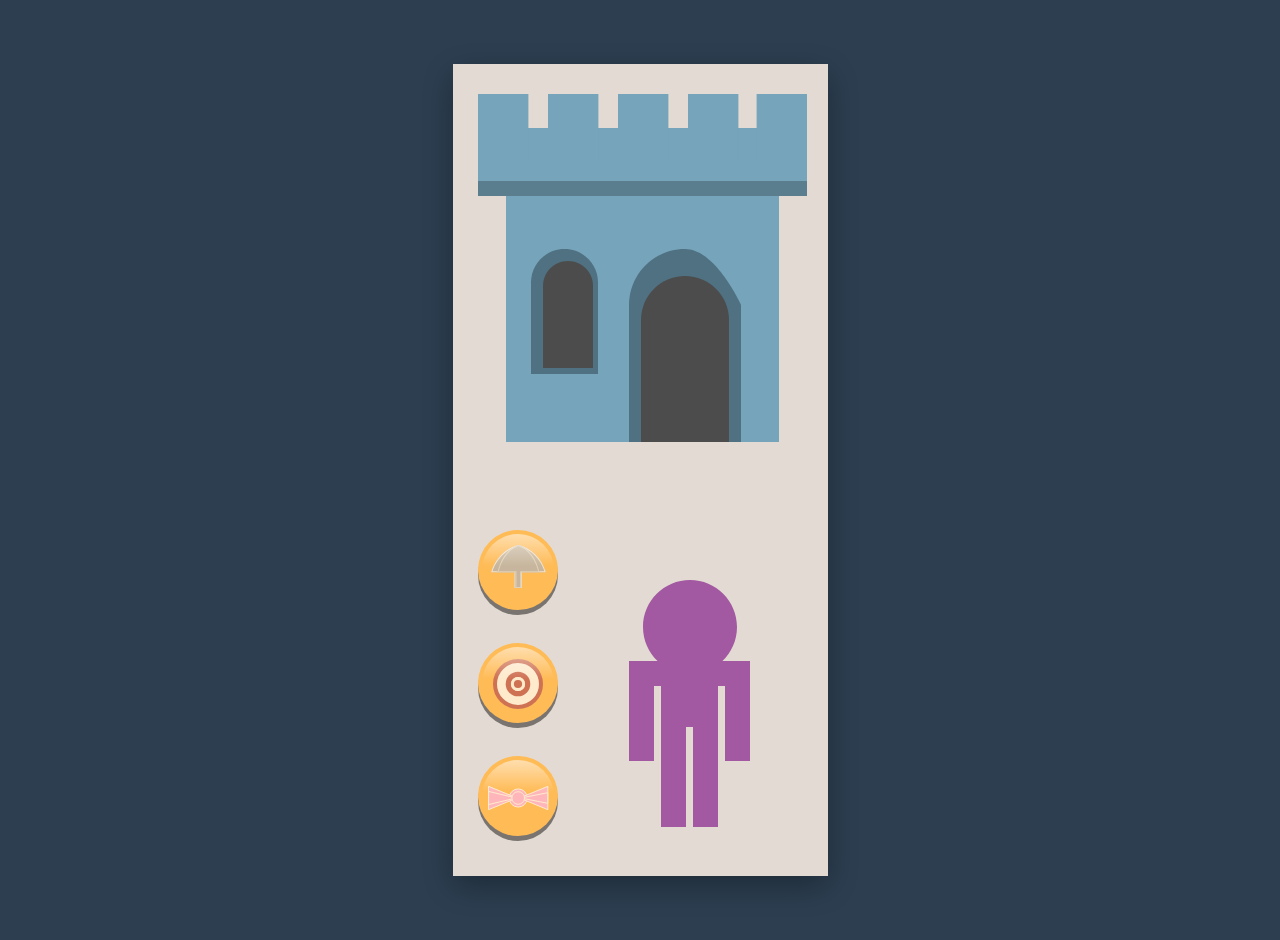
<file: index.html>
<!DOCTYPE html>
<html lang="en">
<head>
    <meta charset="UTF-8">
    <meta name="viewport" content="width=device-width, initial-scale=1.0">
    <title>Interactive Adventure</title>
    <style>
        body {
            margin: 0;
            padding: 20px;
            display: flex;
            justify-content: center;
            align-items: center;
            min-height: 100vh;
            background: #2c3e50;
            font-family: Arial, sans-serif;
        }

        #svg-container {
            background: white;
            border-radius: 10px;
            box-shadow: 0 10px 30px rgba(0,0,0,0.3);
        }

        svg {
            display: block;
        }

        .clickable {
            cursor: pointer;
        }

        .clickable:hover {
            opacity: 0.8;
        }

        @keyframes doorGlow {
            0%, 100% {
                filter: drop-shadow(0 0 5px rgba(76, 113, 129, 0.3));
            }
            50% {
                filter: drop-shadow(0 0 20px rgba(76, 113, 129, 0.8));
            }
        }

        .door-glow {
            animation: doorGlow 3s ease-in-out infinite;
        }
    </style>
</head>
<body>
    <div id="svg-container">
        <svg width="375" height="812" viewBox="0 0 375 812" fill="none" xmlns="http://www.w3.org/2000/svg">
            <rect width="375" height="812" fill="#E3DBD3"/>
            <rect x="53" y="117" width="273" height="261" fill="#76A4BA"/>
            <rect x="25" y="64" width="329" height="68" fill="#76A4BA"/>
            <rect x="25" y="30" width="50.4" height="68" fill="#76A4BA"/>
            <rect x="303.6" y="30" width="50.4" height="68" fill="#76A4BA"/>
            <rect x="94.9999" y="30" width="50.4" height="68" fill="#76A4BA"/>
            <rect x="165" y="30" width="50.4" height="68" fill="#76A4BA"/>
            <rect x="235" y="30" width="50.4" height="68" fill="#76A4BA"/>
            <rect x="25" y="117" width="329" height="15" fill="black" fill-opacity="0.23"/>

            <!-- Door elements with glow -->
            <g class="door-glow clickable" id="door">
                <path d="M176 241C176 210.072 201.072 185 232 185C262.928 185 288 241 288 241V378H176V241Z" fill="#4F7181"/>
                <path d="M188 256C188 231.699 207.699 212 232 212C256.301 212 276 231.699 276 256V378H188V256Z" fill="#4C4C4C"/>
                <path d="M78 218.5C78 199.998 92.9985 185 111.5 185C130.002 185 145 199.998 145 218.5V310H78V218.5Z" fill="#4F7181"/>
                <path d="M90 222C90 208.193 101.193 197 115 197C128.807 197 140 208.193 140 222V304H90V222Z" fill="#4C4C4C"/>
            </g>

            <!-- Hero -->
            <g id="hero">
                <path d="M237 516C262.957 516 284 537.043 284 563C284 576.373 278.414 588.441 269.449 597H297V697H272V622H265V763H240V663H233V763H208V622H201V697H176V597H204.551C195.586 588.441 190 576.373 190 563C190 537.043 211.043 516 237 516Z" fill="#A359A2"/>

                <!-- Tie element (initially hidden) -->
                <g id="tie" style="display: none;">
                    <circle cx="235.2" cy="611" r="12.1667" fill="#FFB5E6" stroke="white"/>
                    <path d="M195.8 626.707L195.8 595.293L233.889 611L195.8 626.707Z" fill="#FFB5E6" stroke="white"/>
                    <path d="M195.95 619.893L195.95 602.107L233.055 611L195.95 619.893Z" fill="#FFB5E6" stroke="white"/>
                    <path d="M274.6 595.293L274.6 626.707L236.511 611L274.6 595.293Z" fill="#FFB5E6" stroke="white"/>
                    <path d="M274.45 603.813L274.45 618.187L237.797 611L274.45 603.813Z" fill="#FFB5E6" stroke="white"/>
                    <circle cx="235.2" cy="611" r="8.5" fill="#FFB5E6" stroke="white"/>
                </g>

                <!-- Helmet element (initially hidden) -->
                <g id="helmet" style="display: none;">
                    <mask id="path-24-inside-1_2_2" fill="white">
                        <path d="M236.499 499.001C261.17 505.138 280.854 524.993 287.997 550.559H242.999V579.999H228.999V550.559H185C192.143 524.993 211.827 505.138 236.499 499.001Z"/>
                    </mask>
                    <path d="M236.499 499.001C261.17 505.138 280.854 524.993 287.997 550.559H242.999V579.999H228.999V550.559H185C192.143 524.993 211.827 505.138 236.499 499.001Z" fill="#B5B5B5"/>
                    <path d="M236.499 499.001L236.74 498.031L236.499 497.971L236.258 498.031L236.499 499.001ZM287.997 550.559V551.559H289.315L288.96 550.289L287.997 550.559ZM242.999 550.559V549.559H241.999V550.559H242.999ZM242.999 579.999V580.999H243.999V579.999H242.999ZM228.999 579.999H227.999V580.999H228.999V579.999ZM228.999 550.559H229.999V549.559H228.999V550.559ZM185 550.559L184.037 550.29L183.682 551.559H185V550.559ZM236.499 499.001L236.258 499.971C260.556 506.016 279.981 525.585 287.034 550.828L287.997 550.559L288.96 550.289C281.727 524.401 261.785 504.26 236.74 498.031L236.499 499.001ZM287.997 550.559V549.559H242.999V550.559V551.559H287.997V550.559ZM242.999 550.559H241.999V579.999H242.999H243.999V550.559H242.999ZM242.999 579.999V578.999H228.999V579.999V580.999H242.999V579.999ZM228.999 579.999H229.999V550.559H228.999H227.999V579.999H228.999ZM228.999 550.559V549.559H185V550.559V551.559H228.999V550.559ZM185 550.559L185.963 550.828C193.016 525.584 212.442 506.016 236.74 499.971L236.499 499.001L236.258 498.031C211.213 504.26 191.27 524.401 184.037 550.29L185 550.559Z" fill="#F1F1F1" mask="url(#path-24-inside-1_2_2)"/>
                    <mask id="path-26-inside-2_2_2" fill="white">
                        <path d="M236.499 499.001C255.422 505.138 270.516 524.993 275.995 550.559H241.484V579.999H230.747V550.559H197.002C202.481 524.993 217.576 505.138 236.499 499.001Z"/>
                    </mask>
                    <path d="M236.499 499.001C255.422 505.138 270.516 524.993 275.995 550.559H241.484V579.999H230.747V550.559H197.002C202.481 524.993 217.576 505.138 236.499 499.001Z" fill="#B5B5B5"/>
                    <path d="M236.499 499.001L236.808 498.05L236.499 497.95L236.191 498.05L236.499 499.001ZM275.995 550.559V551.559H277.232L276.973 550.349L275.995 550.559ZM241.484 550.559V549.559H240.484V550.559H241.484ZM241.484 579.999V580.999H242.484V579.999H241.484ZM230.747 579.999H229.747V580.999H230.747V579.999ZM230.747 550.559H231.747V549.559H230.747V550.559ZM197.002 550.559L196.024 550.349L195.765 551.559H197.002V550.559ZM236.499 499.001L236.191 499.952C254.663 505.943 269.585 525.421 275.017 550.768L275.995 550.559L276.973 550.349C271.447 524.566 256.18 504.333 236.808 498.05L236.499 499.001ZM275.995 550.559V549.559H241.484V550.559V551.559H275.995V550.559ZM241.484 550.559H240.484V579.999H241.484H242.484V550.559H241.484ZM241.484 579.999V578.999H230.747V579.999V580.999H241.484V579.999ZM230.747 579.999H231.747V550.559H230.747H229.747V579.999H230.747ZM230.747 550.559V549.559H197.002V550.559V551.559H230.747V550.559ZM197.002 550.559L197.98 550.768C203.412 525.42 218.335 505.943 236.808 499.952L236.499 499.001L236.191 498.05C216.818 504.333 201.549 524.566 196.024 550.349L197.002 550.559Z" fill="#D8D8D8" mask="url(#path-26-inside-2_2_2)"/>
                </g>
            </g>

            <!-- Shield element (initially hidden) -->
            <g id="Shield" style="display: none;">
                <circle cx="185" cy="682" r="47" fill="white" stroke="#BB5353" stroke-width="4"/>
                <circle cx="185" cy="682" r="24.1343" fill="white"/>
                <circle cx="185" cy="682" r="24.1343" fill="#BB5353"/>
                <circle cx="185" cy="682" r="13.8955" fill="white"/>
                <circle cx="185" cy="682" r="13.8955" fill="white"/>
                <circle cx="185" cy="682" r="8.04478" fill="white"/>
                <circle cx="185" cy="682" r="8.04478" fill="#BB5353"/>
            </g>

            <!-- Tie button -->
            <g id="tie-btn" class="clickable">
                <circle cx="65" cy="737" r="40" fill="black" fill-opacity="0.47"/>
                <circle cx="65" cy="732" r="40" fill="#FFBB56"/>
                <g opacity="0.7">
                    <circle cx="65.2" cy="734" r="9.07143" fill="#FFB5E6" stroke="white"/>
                    <path d="M35.5496 745.686L35.5496 722.314L63.8885 733.999L35.5496 745.686Z" fill="#FFB5E6" stroke="white"/>
                    <path d="M35.6629 740.565L35.6629 727.435L63.0574 733.999L35.6629 740.565Z" fill="#FFB5E6" stroke="white"/>
                    <path d="M94.8504 722.314L94.8504 745.686L66.5115 734.001L94.8504 722.314Z" fill="#FFB5E6" stroke="white"/>
                    <path d="M94.7371 728.718L94.7371 739.282L67.7967 734L94.7371 728.718Z" fill="#FFB5E6" stroke="white"/>
                    <circle cx="65.2" cy="734" r="6.30075" fill="#FFB5E6" stroke="white"/>
                </g>
                <circle cx="65" cy="732" r="36" fill="url(#paint0_linear_2_2)"/>
            </g>

            <!-- Helmet button -->
            <g id="helmet-btn" class="clickable">
                <circle cx="65" cy="511" r="40" fill="black" fill-opacity="0.47"/>
                <circle cx="65" cy="506" r="40" fill="#FFBB56"/>
                <g opacity="0.75">
                    <mask id="path-39-inside-3_2_2" fill="white">
                        <path d="M65.4993 481.001C78.5966 484.259 89.0452 494.799 92.8372 508.371H68.9505V524H61.5189V508.371H38.1634C41.9555 494.8 52.4026 484.259 65.4993 481.001Z"/>
                    </mask>
                    <path d="M65.4993 481.001C78.5966 484.259 89.0452 494.799 92.8372 508.371H68.9505V524H61.5189V508.371H38.1634C41.9555 494.8 52.4026 484.259 65.4993 481.001Z" fill="#B5B5B5"/>
                    <path d="M65.4993 481.001L65.7407 480.031L65.4993 479.971L65.2579 480.031L65.4993 481.001ZM92.8372 508.371V509.371H94.1549L93.8003 508.102L92.8372 508.371ZM68.9505 508.371V507.371H67.9505V508.371H68.9505ZM68.9505 524V525H69.9505V524H68.9505ZM61.5189 524H60.5189V525H61.5189V524ZM61.5189 508.371H62.5189V507.371H61.5189V508.371ZM38.1634 508.371L37.2003 508.102L36.8457 509.371H38.1634V508.371ZM65.4993 481.001L65.2579 481.971C77.9824 485.136 88.1722 495.391 91.8741 508.64L92.8372 508.371L93.8003 508.102C89.9181 494.208 79.2108 483.381 65.7407 480.031L65.4993 481.001ZM92.8372 508.371V507.371H68.9505V508.371V509.371H92.8372V508.371ZM68.9505 508.371H67.9505V524H68.9505H69.9505V508.371H68.9505ZM68.9505 524V523H61.5189V524V525H68.9505V524ZM61.5189 524H62.5189V508.371H61.5189H60.5189V524H61.5189ZM61.5189 508.371V507.371H38.1634V508.371V509.371H61.5189V508.371ZM38.1634 508.371L39.1265 508.64C42.8285 495.391 53.0169 485.137 65.7407 481.971L65.4993 481.001L65.2579 480.031C51.7883 483.381 41.0825 494.208 37.2003 508.102L38.1634 508.371Z" fill="#F1F1F1" mask="url(#path-39-inside-3_2_2)"/>
                    <mask id="path-41-inside-4_2_2" fill="white">
                        <path d="M65.4996 481.001C75.545 484.259 83.5589 494.799 86.4673 508.371H68.1461V524H62.4459V508.371H44.5318C47.4402 494.799 55.4545 484.259 65.4996 481.001Z"/>
                    </mask>
                    <path d="M65.4996 481.001C75.545 484.259 83.5589 494.799 86.4673 508.371H68.1461V524H62.4459V508.371H44.5318C47.4402 494.799 55.4545 484.259 65.4996 481.001Z" fill="#B5B5B5"/>
                    <path d="M65.4996 481.001L65.8081 480.05L65.4996 479.95L65.191 480.05L65.4996 481.001ZM86.4673 508.371V509.371H87.7043L87.4451 508.162L86.4673 508.371ZM68.1461 508.371V507.371H67.1461V508.371H68.1461ZM68.1461 524V525H69.1461V524H68.1461ZM62.4459 524H61.4459V525H62.4459V524ZM62.4459 508.371H63.4459V507.371H62.4459V508.371ZM44.5318 508.371L43.554 508.162L43.2948 509.371H44.5318V508.371ZM65.4996 481.001L65.1911 481.952C74.7863 485.064 82.6278 495.227 85.4895 508.581L86.4673 508.371L87.4451 508.162C84.49 494.372 76.3036 483.454 65.8081 480.05L65.4996 481.001ZM86.4673 508.371V507.371H68.1461V508.371V509.371H86.4673V508.371ZM68.1461 508.371H67.1461V524H68.1461H69.1461V508.371H68.1461ZM68.1461 524V523H62.4459V524V525H68.1461V524ZM62.4459 524H63.4459V508.371H62.4459H61.4459V524H62.4459ZM62.4459 508.371V507.371H44.5318V508.371V509.371H62.4459V508.371ZM44.5318 508.371L45.5096 508.581C48.3713 495.227 56.2131 485.064 65.8081 481.952L65.4996 481.001L65.191 480.05C54.6958 483.454 46.5091 494.372 43.554 508.162L44.5318 508.371Z" fill="#D8D8D8" mask="url(#path-41-inside-4_2_2)"/>
                </g>
                <circle cx="65" cy="506" r="36" fill="url(#paint1_linear_2_2)"/>
            </g>

            <!-- Shield button -->
            <g id="shield-btn" class="clickable">
                <circle cx="65" cy="624" r="40" fill="black" fill-opacity="0.47"/>
                <circle cx="65" cy="619" r="40" fill="#FFBB56"/>
                <g opacity="0.7">
                    <circle cx="65" cy="620" r="23" fill="white" stroke="#BB5353" stroke-width="4"/>
                    <circle cx="65" cy="620" r="12.3134" fill="white"/>
                    <circle cx="65" cy="620" r="12.3134" fill="#BB5353"/>
                    <circle cx="65" cy="620" r="7.08955" fill="white"/>
                    <circle cx="65" cy="620" r="7.08955" fill="white"/>
                    <circle cx="65" cy="620" r="4.10448" fill="white"/>
                    <circle cx="65" cy="620" r="4.10448" fill="#BB5353"/>
                </g>
                <circle cx="65" cy="619" r="36" fill="url(#paint2_linear_2_2)"/>
            </g>

            <defs>
                <linearGradient id="paint0_linear_2_2" x1="65" y1="696" x2="65" y2="768" gradientUnits="userSpaceOnUse">
                    <stop stop-color="white" stop-opacity="0.52"/>
                    <stop offset="0.445" stop-color="white" stop-opacity="0"/>
                </linearGradient>
                <linearGradient id="paint1_linear_2_2" x1="65" y1="470" x2="65" y2="542" gradientUnits="userSpaceOnUse">
                    <stop stop-color="white" stop-opacity="0.52"/>
                    <stop offset="0.445" stop-color="white" stop-opacity="0"/>
                </linearGradient>
                <linearGradient id="paint2_linear_2_2" x1="65" y1="583" x2="65" y2="655" gradientUnits="userSpaceOnUse">
                    <stop stop-color="white" stop-opacity="0.52"/>
                    <stop offset="0.445" stop-color="white" stop-opacity="0"/>
                </linearGradient>
            </defs>
        </svg>
    </div>

    <script>
        // Get references to all interactive elements
        const shieldBtn = document.getElementById('shield-btn');
        const tieBtn = document.getElementById('tie-btn');
        const helmetBtn = document.getElementById('helmet-btn');
        const door = document.getElementById('door');

        const shieldElement = document.getElementById('Shield');
        const tieElement = document.getElementById('tie');
        const helmetElement = document.getElementById('helmet');
        const heroElement = document.getElementById('hero');

        // Toggle functions for buttons
        function toggleElement(element) {
            if (element.style.display === 'none') {
                element.style.display = 'block';
            } else {
                element.style.display = 'none';
            }
        }

        // Add click handlers for toggle buttons
        shieldBtn.addEventListener('click', () => toggleElement(shieldElement));
        tieBtn.addEventListener('click', () => toggleElement(tieElement));
        helmetBtn.addEventListener('click', () => toggleElement(helmetElement));

        // Door click handler
        door.addEventListener('click', () => {
            // Hide all buttons
            shieldBtn.style.display = 'none';
            tieBtn.style.display = 'none';
            helmetBtn.style.display = 'none';

            // Stop the glow animation
            door.classList.remove('door-glow');
            door.style.cursor = 'default';

            // Calculate the door position (center of the door arches)
            const doorX = 190; // Approximate center X of the door
            const doorY = 240; // Approximate center Y of the door

            // Animate hero moving to the door
            heroElement.style.transition = 'transform 2s ease-in-out, opacity 1s ease-in-out 1.5s';
            heroElement.style.transformOrigin = 'center';

            // Move hero to door position (translate relative to current position)
            // Hero is around x=237, y=640, door is around x=190, y=240
            const deltaX = doorX - 237;
            const deltaY = doorY - 640;

            heroElement.style.transform = `translate(${deltaX}px, ${deltaY}px)`;

            // Fade out hero after reaching the door
            setTimeout(() => {
                heroElement.style.opacity = '0';
            }, 1500);
        });
    </script>
</body>
</html>
</file>
